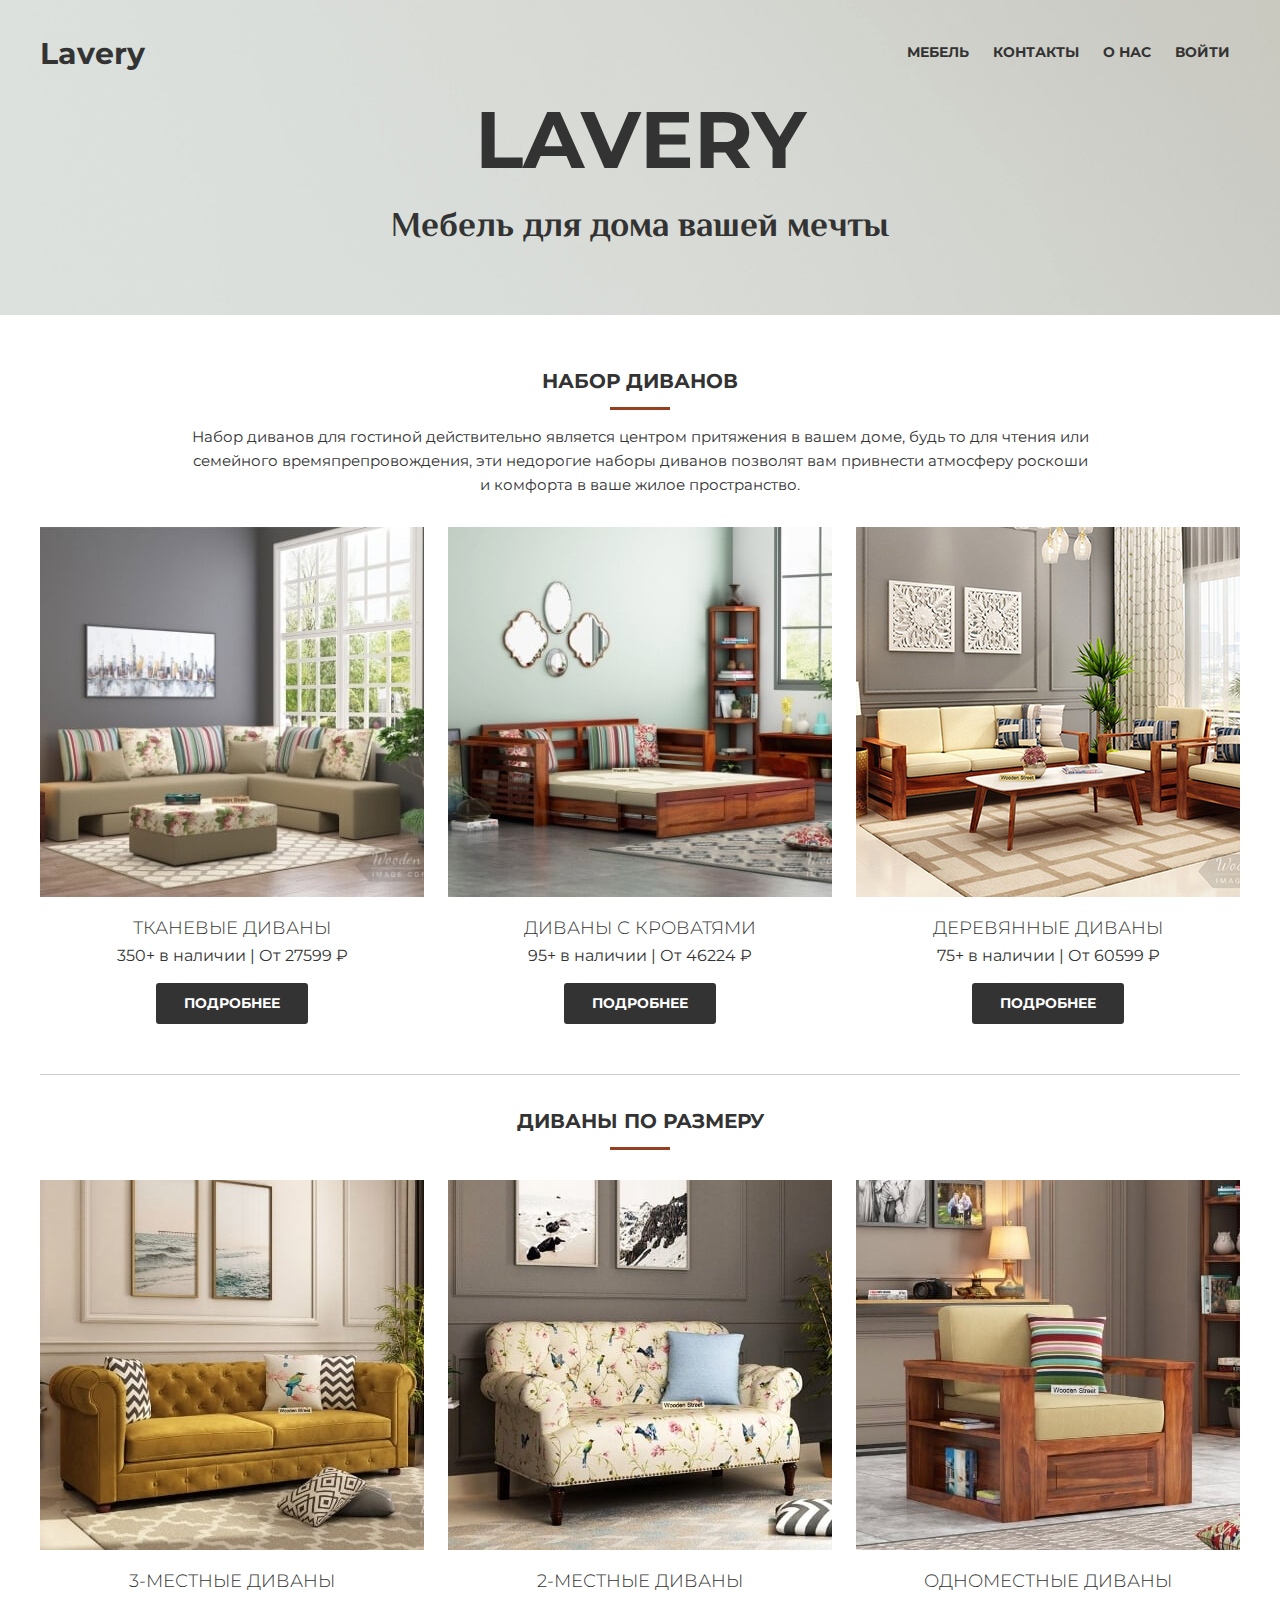
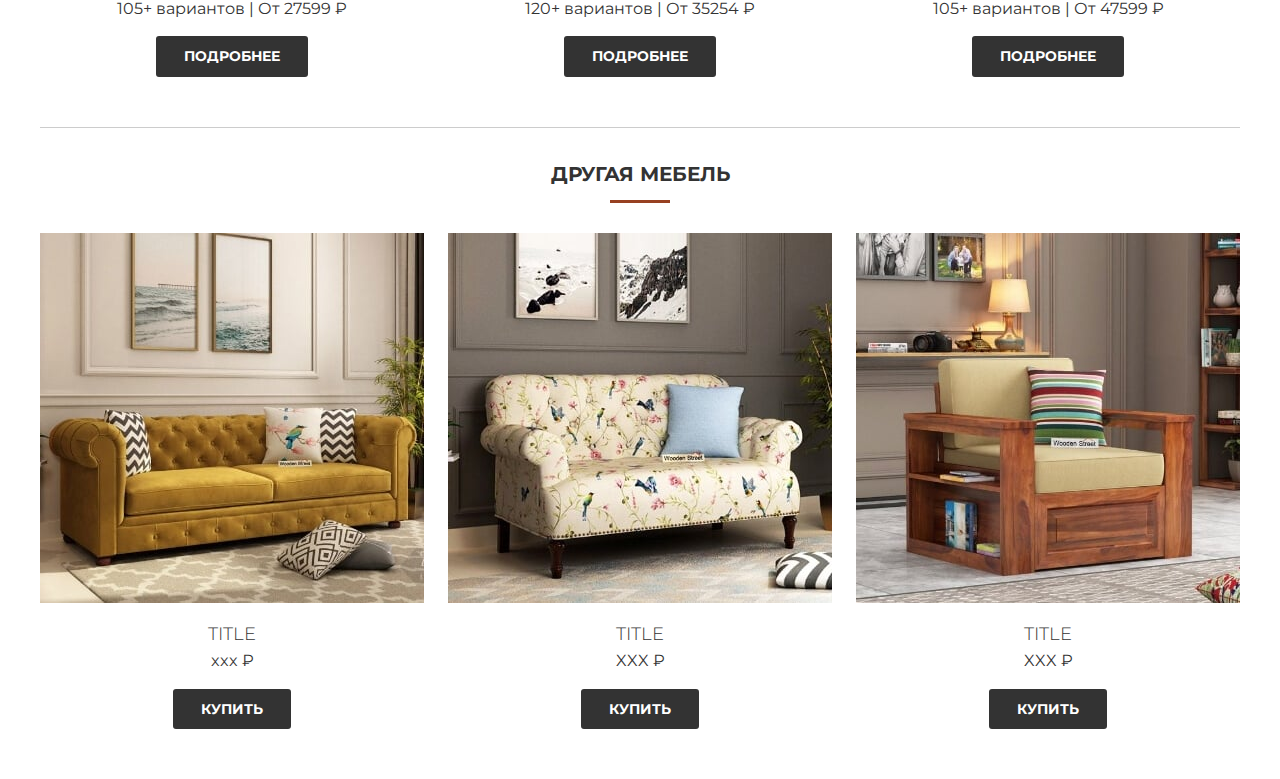
<file: index.html>
<!DOCTYPE html>
<html lang="en">

<head>
    <meta charset="UTF-8">
    <link rel="stylesheet" href="assets/css/style.css">
    <link rel="preconnect" href="https://fonts.googleapis.com">
    <link rel="preconnect" href="https://fonts.gstatic.com" crossorigin>
    <link href="https://fonts.googleapis.com/css2?family=El+Messiri&family=Montserrat:wght@400;700&display=swap"
        rel="stylesheet">
    <title>Call</title>
</head>

<body>
    <header class="header">
        <div class="container">
            <div class="header__inner">
                <div class="header__logo">Lavery</div>
                <nav class="nav">
                    <a class="nav__link" href="#">Мебель</a>
                    <a class="nav__link" href="https://vk.com/f1uud">Контакты</a>
                    <a class="nav__link" href="#">О нас</a>
                    <a class="nav__link" href="login.html">Войти</a>
                </nav>
            </div>
        </div>
    </header>

    <div class="intro">
        <div class="container"></div>
        <div class="intro__inner">
            <h1 class="title__intro">lavery</h1>
            <h2 class="title__supintro">Мебель для дома вашей мечты</h2>

            <!-- <a class="btn" href="#">Читать больше</a> -->

        </div>
    </div>
</body>

<section class="section">
    <div class="container">
        <div class="section__header">
            <h1 class="section__title">Набор диванов</h1>
            <div class="section__text">
                <p>
                    Набор диванов для гостиной действительно является центром притяжения в вашем доме, будь то для
                    чтения или семейного времяпрепровождения, эти недорогие наборы диванов позволят вам привнести
                    атмосферу роскоши и комфорта в ваше жилое пространство.
                </p>

            </div>
        </div>

        <div class="sofa">

            <div class="about__sofa">
                <div class="sofa__image">
                    <img src="assets/images/sofa-set/sofa-1.png" alt="">
                </div>
                <div class="sofa__text">Тканевые диваны</div>
                <div class="sofa__suptext"> 350+ в наличии | От 27599 ₽ </div>
                <a class="btn" href="#">Подробнее</a>
            </div>

            <div class="about__sofa">
                <div class="sofa__image">
                    <img src="assets/images/sofa-set/sofa-2.png" alt="">
                </div>
                <div class="sofa__text">Диваны с кроватями</div>
                <div class="sofa__suptext"> 95+ в наличии | От 46224 ₽ </div>
                <a class="btn" href="#">Подробнее</a>
            </div>

            <div class="about__sofa">
                <div class="sofa__image">
                    <img src="assets/images/sofa-set/sofa-3.jpg" alt="">
                </div>
                <div class="sofa__text">Деревянные диваны</div>
                <div class="sofa__suptext"> 75+ в наличии | От 60599 ₽ </div>
                <a class="btn" href="#">Подробнее</a>
            </div>
        </div>
    </div>
</section>

<section class="section_sofasize">
    <div class="container">
        <div class="line"></div>
        <div class="section__header">
            <h1 class="section__title_size">Диваны по размеру</h1>
        </div>
        <div class="sofa">

            <div class="about__sofa">
                <div class="sofa__image">
                    <img src="assets/images/sofa-size/sofa_size1.png" alt="">
                </div>
                <div class="sofa__text">3-МЕСТНЫЕ ДИВАНЫ</div>
                <div class="sofa__suptext"> 105+ вариантов | От 27599 ₽ </div>
                <a class="btn" href="#">Подробнее</a>
            </div>
            <div class="about__sofa">
                <div class="sofa__image">
                    <img src="assets/images/sofa-size/sofa_size2.png" alt="">
                </div>
                <div class="sofa__text">2-МЕСТНЫЕ ДИВАНЫ</div>
                <div class="sofa__suptext"> 120+ вариантов | От 35254 ₽ </div>
                <a class="btn" href="#">Подробнее</a>
            </div>

            <div class="about__sofa">
                <div class="sofa__image">
                    <img src="assets/images/sofa-size/sofa_size3.png" alt="">
                </div>
                <div class="sofa__text">ОДНОМЕСТНЫЕ ДИВАНЫ</div>
                <div class="sofa__suptext"> 105+ вариантов | От 47599 ₽ </div>
                <a class="btn" href="#">Подробнее</a>
            </div>
        </div>
    </div>
</section>

<section class="section_sofasize">
    <div class="container">
        <div class="line"></div>
        <div class="section__header">
            <h1 class="section__title_size">Другая мебель</h1>
        </div>
        <div class="sofa">

            <div class="about__sofa">
                <div class="sofa__image">
                    <img src="assets/images/sofa-size/sofa_size1.png" alt="">
                </div>
                <div class="sofa__text">title</div>
                <div class="sofa__suptext"> xxx ₽ </div>
                <a class="btn" href="#">купить</a>
            </div>
            <div class="about__sofa">
                <div class="sofa__image">
                    <img src="assets/images/sofa-size/sofa_size2.png" alt="">
                </div>
                <div class="sofa__text">title</div>
                <div class="sofa__suptext"> XXX ₽ </div>
                <a class="btn" href="#">купить</a>
            </div>

            <div class="about__sofa">
                <div class="sofa__image">
                    <img src="assets/images/sofa-size/sofa_size3.png" alt="">
                </div>
                <div class="sofa__text">title</div>
                <div class="sofa__suptext"> XXX ₽ </div>
                <a class="btn" href="#">купить</a>
            </div>
        </div>
    </div>
</section>

</html>
</file>
<file: assets/css/style.css>
body {
    margin: 0;
    font-family: 'Montserrat', sans-serif;
    font-size: 15px;
    line-height: 1.6;
    color: #333;

}

*,
*:before,
*:after {
    box-sizing: border-box;

}

/*сброс margin*/
h1,
h2,
h3,
h4,
h5,
h6 {
    margin: 0;
}

/* Container */
.container {
    width: 100%;
    max-width: 1200px;
    margin: 0 auto;
}


/* Intro */
.intro {
    padding-top: 100px;

    /* display: flex;
    flex-direction: column;
    justify-content: center; */

    width: 100%;
    height: 100vh;

    background:
        url("../images/intro.jpg") center no-repeat;
    height: 35vh;
    -webkit-background-size: cover;
    background-size: cover;
}

.intro__inner {
    width: 100%;
    max-width: 1200px;
    margin: 0 auto;

    text-align: center;
}


.title__intro {
    font-size: 80px;
    font-weight: 700;
    text-transform: uppercase;
    text-align: center;
    line-height: 1;
}

.title__supintro {
    /*padding-top: 20px;*/
    font-family: 'El Messiri', sans-serif;
    font-size: 35px;
    color: #333;
    text-align: center;
    margin-bottom: 40px;
}


/* Header */
.header {
    padding-top: 30px;
    width: 100%;
    position: absolute;
    top: 0;
    left: 0;
    right: 0;
    z-index: 1000;

}

.header__inner {
    display: flex;
    justify-content: space-between;
    align-items: center;
}

.header__logo {
    font-size: 30px;
    font-weight: 700;
    color: #333;
    text-decoration: none;

}

/* Navigation */
.nav {
    font-size: 14px;
    font-weight: 700;
    text-transform: uppercase;
}

.nav__link {
    display: inline-block;
    vertical-align: top;
    margin: 0 10px;
    color: #333;
    text-decoration: none;
    transition: color .1s linear;
}

.nav__link:after {
    content: "";
    display: block;
    width: 100%;
    height: 3px;

    background-color: #974021;
    opacity: 0;

    top: 100%;
    left: 0;
    z-index: 1;
    transition: opacity .2s linear;
}

.nav__link:hover {
    color: #974021;
}

.nav__link:hover:after {
    opacity: 1;
}

/* Buttons */
.btn {
    margin-top: 15px;
    display: inline-block;
    vertical-align: top;
    padding: 6px 25px;

    border: 3px solid #333;

    font-size: 14px;
    font-weight: 700;
    color: #fff;
    background-color: #333;
    text-decoration: none;
    border-radius: 3px;
    text-transform: uppercase;

    transition: background .1s linear,
        color .1s linear, border .1s linear;
}

.btn:hover {
    background-color: #fff;
    color: #333;
    border: 3px solid #fff;
}

.login_btn {
    display: inline-block;
    vertical-align: top;
    padding: 6px 120px;

    border: 3px solid #333;

    font-size: 14px;
    font-weight: 700;
    color: #fff;
    border-radius: 3px;
    background-color: #333;
    text-decoration: none;
    text-transform: uppercase;

    transition: background .1s linear,
        color .1s linear, border .1s linear;
}

.login_btn:hover {
    background-color: #fff;
    color: #333;
    border: 3px solid #fff;
}

/* Section */

.section{
    padding: 50px 0;
}

.section__header{
    width: 100%;
    max-width: 900px;
    margin: 0 auto 30px;
    text-align: center;
}

.section__title{
    font-size: 20px;
    text-align: center;
    text-transform: uppercase;
}

.section__title:after{
    content: "";
    display: block;
    width: 60px;
    height: 3px;
    margin: 10px auto;
    background-color: #974021;
}

.section__text{
    color: #333;
}

/* Sofa */

.sofa{
    display: flex;
    justify-content: space-between;
    
}

.about__sofa{
    width: 384px;
    text-align: center;
}

/* .about__sofa:hover .sofa__image img{
    opacity: .8;
}

.sofa__image{
    background: #333;
}

.sofa__image img{
    display: block;
    transition: opacity .1s linear;
} */

.sofa__text{
    margin-top: 10px;
    font-size: 18px;
    font-weight: 300;
    color: #333;
    text-transform: uppercase;
}

.sofa__suptext{
    font-size: 16px;
    color: #333;
}

/* next_section */

.section_sofasize{
    margin-bottom: 50px;
    
}

.section__title_size{
    font-size: 20px;
    text-transform: uppercase;
}

.line{
    margin-bottom: 30px;
    border-bottom: 1px solid #ccc; /* Параметры линии */

}

.section__title_size:after{
    content: "";
    display: block;
    width: 60px;
    height: 3px;
    margin: 10px auto;
    background-color: #974021;
}


/* Login.html*/

.intro__inner_login {
    width: 100%;
    max-width: 1200px;
    margin: 0 auto;
    text-align: center;
}

.login{
    max-width: 300px;
    margin: 0 auto;
}
.intro__login {
    padding-top: 200px;

    /* display: flex;
    flex-direction: column;
    justify-content: center; */

    width: 100%;
    height: 100vh;

    background:
        url("../images/intro4.jpg") center no-repeat;
    -webkit-background-size: cover;
    background-size: cover;
}


h2 {
    text-align: center;
    color: #333;
    padding: 20px;
}

label {
    color: #333;
    font-size: 30px;
}

#Uname {
    width: 300px;
    height: 40px;
    border: none;
    border-radius: 3px;
    padding-left: 8px;
}

#Pass {
    width: 300px;
    height: 40px;
    border: none;
    border-radius: 3px;
    padding-left: 8px;

}

#log {
    width: 300px;
    height: 40px;
    border: none;
    border-radius: 3px;
    padding-left: 7px;
    color: #333;


}

.fasf{
    font-size: 16px;
    color: #fff;
    text-decoration: none;
}

.remember__me {

    color: #fff;
    font-size: 16px;
}
</file>
